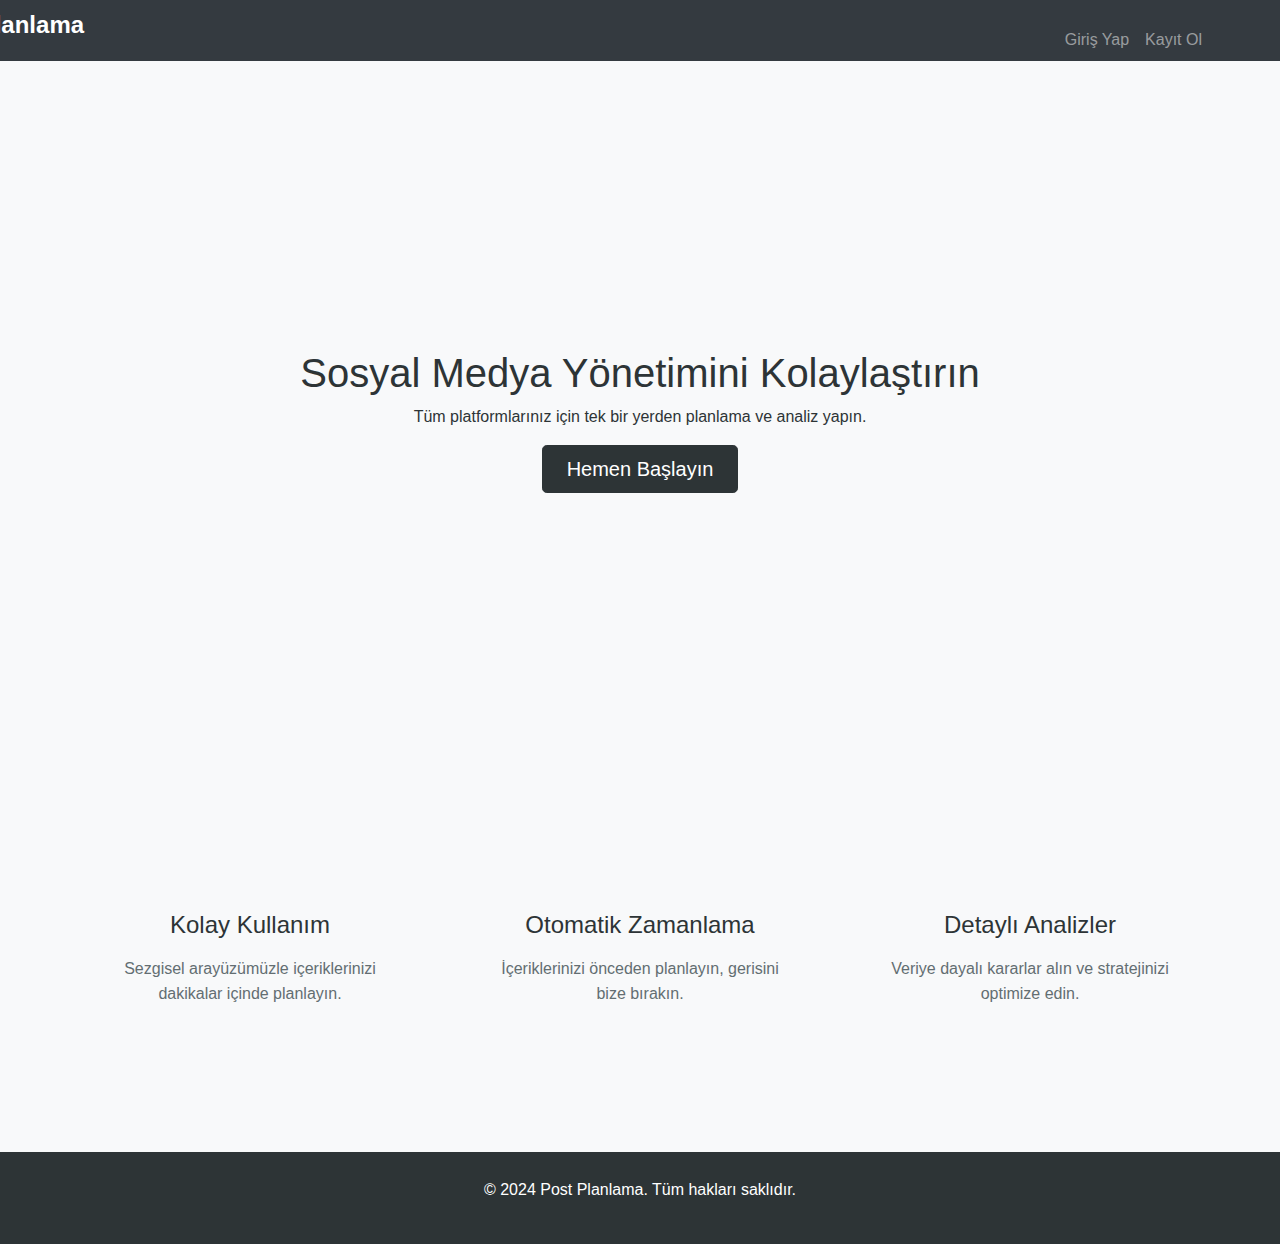
<file: templates/index.html>
<!DOCTYPE html>
<html lang="en">
<head>
    <meta charset="UTF-8">
    <meta name="viewport" content="width=device-width, initial-scale=1.0">
    <link href="https://stackpath.bootstrapcdn.com/bootstrap/4.5.2/css/bootstrap.min.css" rel="stylesheet">
    <link href="/static/style.css" rel="stylesheet">
    <title>Post Planlama Uygulaması</title>
    <style>
        .navbar1 {
            background-color: var(--primary-color);
            padding: 0px 0rem;
        }
    
        .navbar-brand {
    margin-bottom: -15px;
    margin-left: -150px;
    font-weight: 700;
    font-size: 1.5rem;
    color: #fff;
}

.navbar-nav .nav-link {
    color: rgba(255, 255, 255, 0.8);
    transition: color 0.3s ease;
    margin-top: -20px;
}

        .hero-section {
            background-color: #f8f9fa;
            height: 80vh;
            display: flex;
            align-items: center;
            justify-content: center;
            color: var(--primary-color);
            text-align: center;
            animation: fadeIn 2s ease-in-out;
        }

        @keyframes fadeIn {
            from { opacity: 0; }
            to { opacity: 1; }
        }

        .features-section {
            padding: 6rem 0;
            background-color: #f8f9fa;
        }

        .feature-card {
            padding: 2rem;
            text-align: center;
            transition: transform 0.3s ease;
        }

        .feature-card:hover {
            transform: translateY(-5px);
        }

        .feature-card h3 {
            color: var(--primary-color);
            font-size: 1.5rem;
            margin-bottom: 1rem;
        }

        .feature-card p {
            color: var(--secondary-color);
            font-size: 1rem;
            line-height: 1.6;
        }

        .footer {
            background-color: var(--primary-color);
            color: #fff;
            padding: 1.5rem 0;
            text-align: center;
        }
    </style>
</head>
<body>
    <nav class="navbar1 navbar-expand-lg navbar-dark bg-dark">
        <div class="container">
            <a class="navbar-brand" href="#">Post Planlama</a>
            <button class="navbar-toggler" type="button" data-toggle="collapse" data-target="#navbarNav">
                <span class="navbar-toggler-icon"></span>
            </button>
            <div class="collapse navbar-collapse" id="navbarNav">
                <ul class="navbar-nav ml-auto">
                    <li class="nav-item">
                        <a class="nav-link" href="/login">Giriş Yap</a>
                    </li>
                    <li class="nav-item">
                        <a class="nav-link" href="/register">Kayıt Ol</a>
                    </li>
                </ul>
            </div>
        </div>
    </nav>

    <section class="hero-section">
        <div class="container">
            <div class="row">
                <div class="col-lg-8 mx-auto text-center">
                    <h1>Sosyal Medya Yönetimini Kolaylaştırın</h1>
                    <p>Tüm platformlarınız için tek bir yerden planlama ve analiz yapın.</p>
                    <a href="/register" class="btn btn-dark btn-lg px-4">Hemen Başlayın</a>
                </div>
            </div>
        </div>
    </section>

    <section class="features-section">
        <div class="container">
            <div class="row">
                <div class="col-md-4">
                    <div class="feature-card">
                        <h3>Kolay Kullanım</h3>
                        <p>Sezgisel arayüzümüzle içeriklerinizi dakikalar içinde planlayın.</p>
                    </div>
                </div>
                <div class="col-md-4">
                    <div class="feature-card">
                        <h3>Otomatik Zamanlama</h3>
                        <p>İçeriklerinizi önceden planlayın, gerisini bize bırakın.</p>
                    </div>
                </div>
                <div class="col-md-4">
                    <div class="feature-card">
                        <h3>Detaylı Analizler</h3>
                        <p>Veriye dayalı kararlar alın ve stratejinizi optimize edin.</p>
                    </div>
                </div>
            </div>
        </div>
    </section>

    <footer class="footer">
        <div class="container">
            <p>&copy; 2024 Post Planlama. Tüm hakları saklıdır.</p>
        </div>
    </footer>

    <script src="https://code.jquery.com/jquery-3.5.1.slim.min.js"></script>
    <script src="https://cdn.jsdelivr.net/npm/@popperjs/core@2.5.4/dist/umd/popper.min.js"></script>
    <script src="https://stackpath.bootstrapcdn.com/bootstrap/4.5.2/js/bootstrap.min.js"></script>
</body>
</html>
</file>
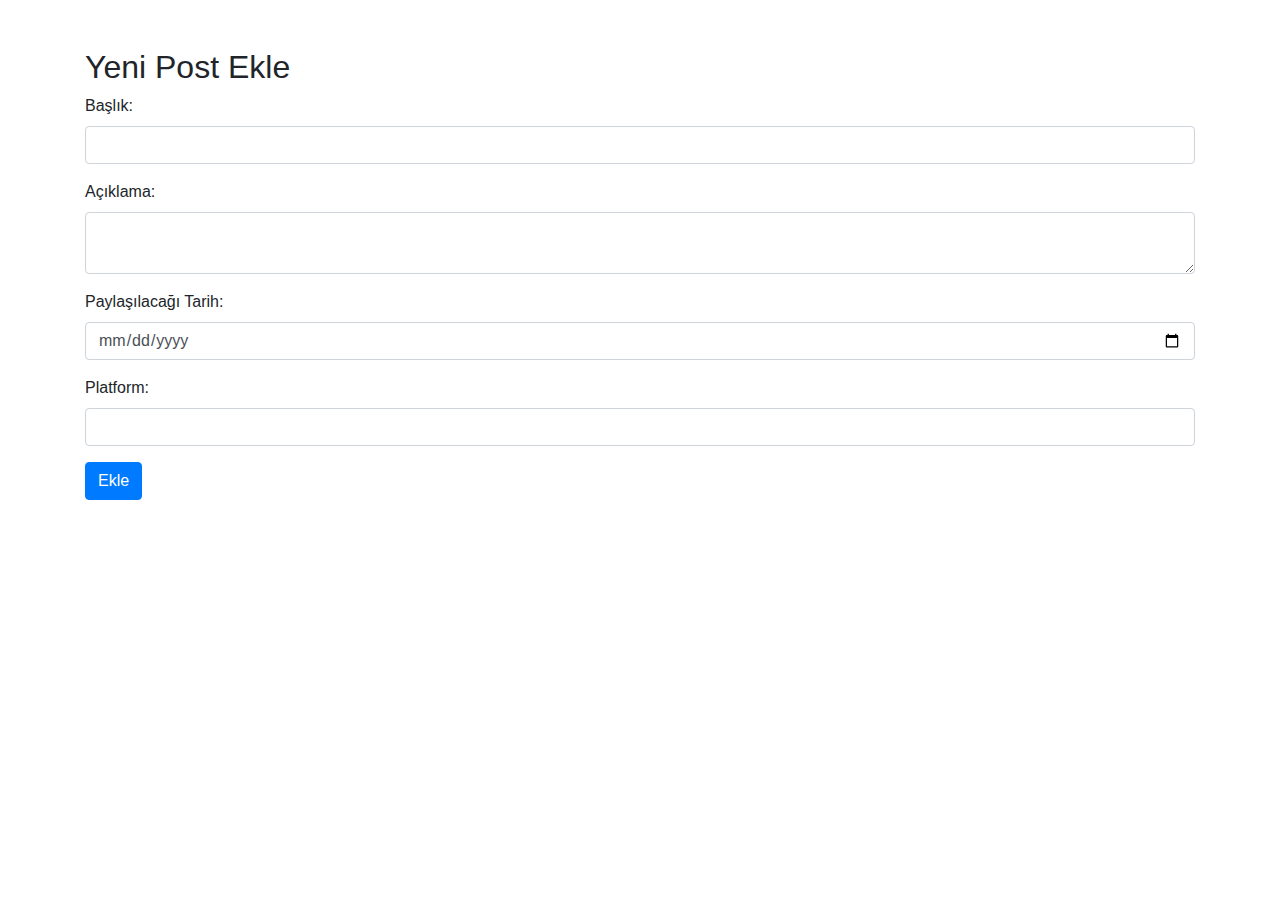
<file: templates/add_post.html>
<!DOCTYPE html>
<html lang="en">
<head>
    <meta charset="UTF-8">
    <meta name="viewport" content="width=device-width, initial-scale=1.0">
    <link href="https://stackpath.bootstrapcdn.com/bootstrap/4.5.2/css/bootstrap.min.css" rel="stylesheet">
    <title>Post Ekle</title>
</head>
<body>
    <div class="container">
        <h2 class="mt-5">Yeni Post Ekle</h2>
        <form method="post">
            <div class="form-group">
                <label for="title">Başlık:</label>
                <input type="text" class="form-control" id="title" name="title" required>
            </div>
            <div class="form-group">
                <label for="description">Açıklama:</label>
                <textarea class="form-control" id="description" name="description" required></textarea>
            </div>
            <div class="form-group">
                <label for="date">Paylaşılacağı Tarih:</label>
                <input type="date" class="form-control" id="date" name="date" required>
            </div>
            <div class="form-group">
                <label for="platform">Platform:</label>
                <input type="text" class="form-control" id="platform" name="platform" required>
            </div>
            <button type="submit" class="btn btn-primary">Ekle</button>
        </form>
    </div>
</body>
</html>
</file>
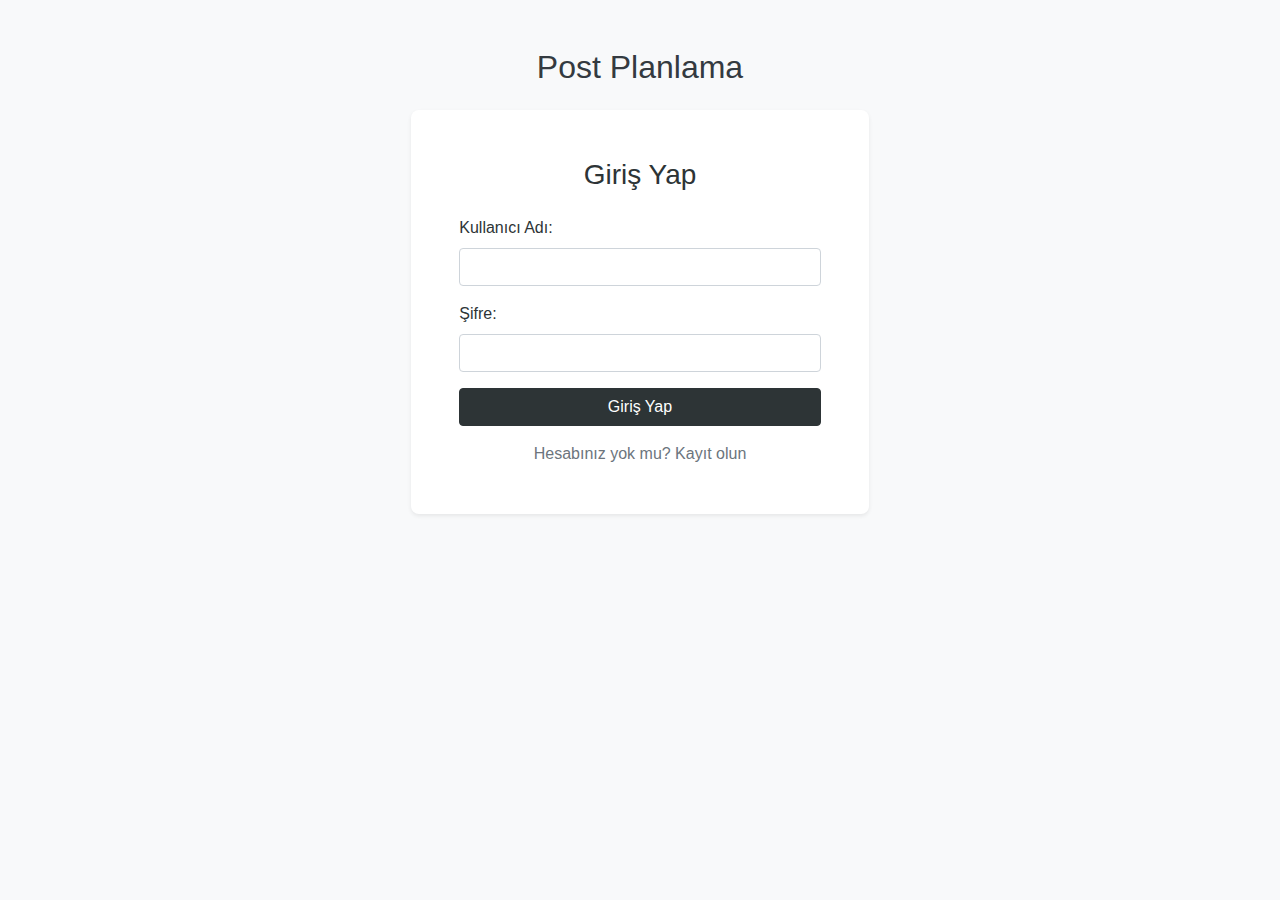
<file: templates/login.html>
<!DOCTYPE html>
<html lang="en">
<head>
    <meta charset="UTF-8">
    <meta name="viewport" content="width=device-width, initial-scale=1.0">
    <link href="https://stackpath.bootstrapcdn.com/bootstrap/4.5.2/css/bootstrap.min.css" rel="stylesheet">
    <link href="/static/style.css" rel="stylesheet">
    <title>Giriş Yap</title>
</head>
<body class="bg-light">
    <div class="container py-5">
        <div class="row justify-content-center">
            <div class="col-md-5">
                <div class="text-center mb-4">
                    <a href="/" class="text-dark text-decoration-none">
                        <h2>Post Planlama</h2>
                    </a>
                </div>
                <div class="card shadow-sm">
                    <div class="card-body p-5">
                        <h3 class="text-center mb-4">Giriş Yap</h3>
                        <form method="post">
                            <div class="form-group">
                                <label for="username">Kullanıcı Adı:</label>
                                <input type="text" class="form-control" id="username" name="username" required>
                            </div>
                            <div class="form-group">
                                <label for="password">Şifre:</label>
                                <input type="password" class="form-control" id="password" name="password" required>
                            </div>
                            <button type="submit" class="btn btn-dark btn-block">Giriş Yap</button>
                        </form>
                        <div class="text-center mt-3">
                            <a href="/register" class="text-muted">Hesabınız yok mu? Kayıt olun</a>
                        </div>
                    </div>
                </div>
            </div>
        </div>
    </div>

    <script src="https://code.jquery.com/jquery-3.5.1.slim.min.js"></script>
    <script src="https://cdn.jsdelivr.net/npm/@popperjs/core@2.5.4/dist/umd/popper.min.js"></script>
    <script src="https://stackpath.bootstrapcdn.com/bootstrap/4.5.2/js/bootstrap.min.js"></script>
</body>
</html>
</file>
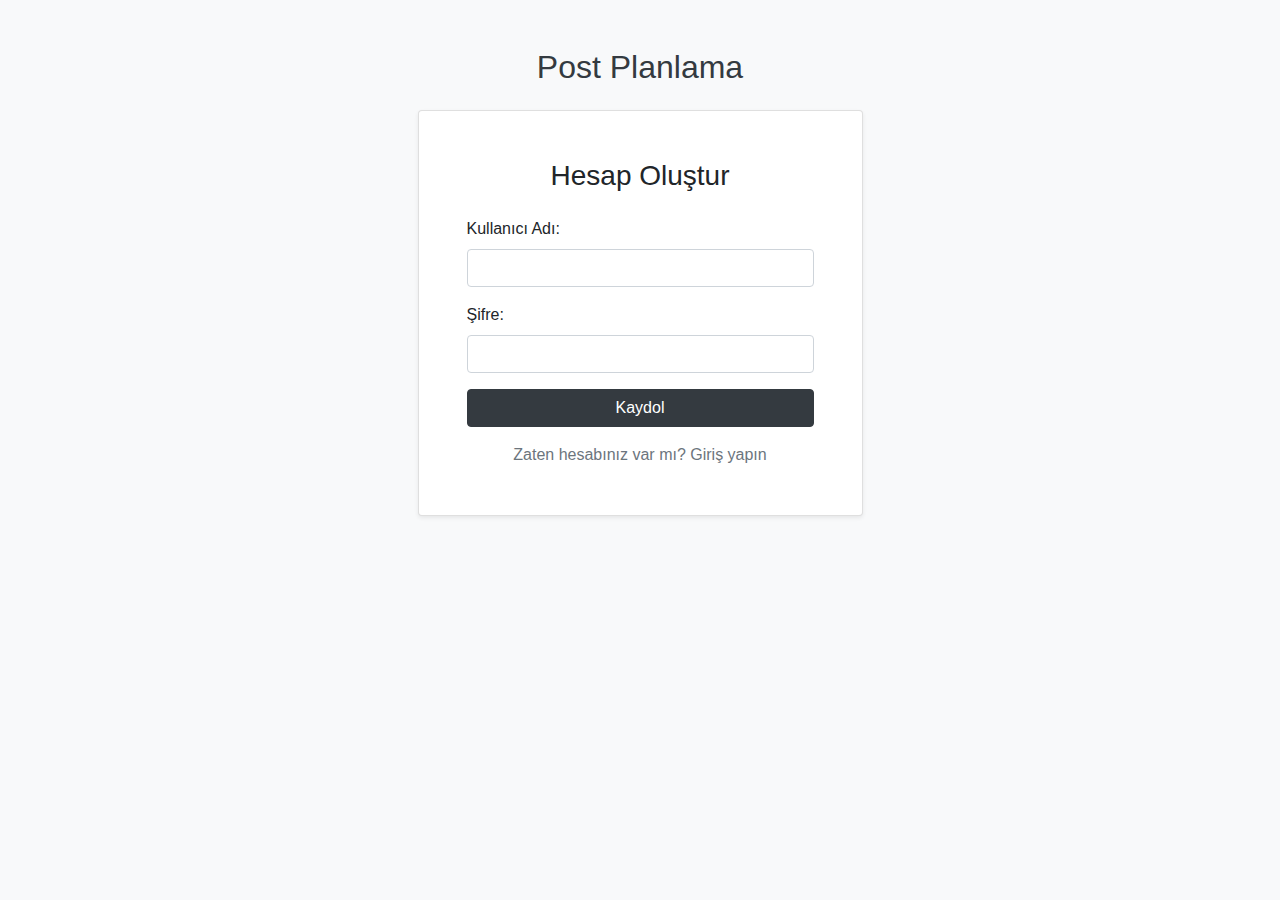
<file: templates/register.html>
<!DOCTYPE html>
<html lang="en">
<head>
    <meta charset="UTF-8">
    <meta name="viewport" content="width=device-width, initial-scale=1.0">
    <link href="https://stackpath.bootstrapcdn.com/bootstrap/4.5.2/css/bootstrap.min.css" rel="stylesheet">
    <title>Hesap Oluştur</title>
</head>
<body class="bg-light">
    <div class="container py-5">
        <div class="row justify-content-center">
            <div class="col-md-5">
                <div class="text-center mb-4">
                    <a href="/" class="text-dark text-decoration-none">
                        <h2>Post Planlama</h2>
                    </a>
                </div>
                <div class="card shadow-sm">
                    <div class="card-body p-5">
                        <h3 class="text-center mb-4">Hesap Oluştur</h3>
                        <form method="post">
                            <div class="form-group">
                                <label for="username">Kullanıcı Adı:</label>
                                <input type="text" class="form-control" id="username" name="username" required>
                            </div>
                            <div class="form-group">
                                <label for="password">Şifre:</label>
                                <input type="password" class="form-control" id="password" name="password" required>
                            </div>
                            <button type="submit" class="btn btn-dark btn-block">Kaydol</button>
                        </form>
                        <div class="text-center mt-3">
                            <a href="/login" class="text-muted">Zaten hesabınız var mı? Giriş yapın</a>
                        </div>
                    </div>
                </div>
            </div>
        </div>
    </div>

    <script src="https://code.jquery.com/jquery-3.5.1.slim.min.js"></script>
    <script src="https://cdn.jsdelivr.net/npm/@popperjs/core@2.5.4/dist/umd/popper.min.js"></script>
    <script src="https://stackpath.bootstrapcdn.com/bootstrap/4.5.2/js/bootstrap.min.js"></script>
</body>
</html>
</file>
<file: static/style.css>
:root {
    --primary-color: #2d3436;
    --secondary-color: #636e72;
    --background-color: #f8f9fa;
    --text-color: #2d3436;
}

body {
    font-family: 'Inter', -apple-system, sans-serif;
    background-color: var(--background-color);
    color: var(--text-color);
}

.navbar {
    background-color: var(--primary-color);
    
    position: fixed;
    top: 0;
    left: 0;
    right: 0;
    z-index: 1000;
}

.navbar-brand {
    margin-left: -150px;
    font-weight: 700;
    font-size: 1.5rem;
    color: #fff;
}

.navbar-nav .nav-link {
    color: rgba(255, 255, 255, 0.8);
    transition: color 0.3s ease;
}

.navbar-nav .nav-link:hover {
    color: #fff;
}

.container {
    padding: 0.1rem 0;
}

.card {
    border: none;
    border-radius: 0.5rem;
    box-shadow: 0 0 15px rgba(0, 0, 0, 0.1);
}

.btn-dark {
    background-color: var(--primary-color);
    border-color: var(--primary-color);
}

.btn-dark:hover {
    background-color: #1e272e;
    border-color: #1e272e;
}

.footer {
    background-color: var(--primary-color);
    color: #fff;
    padding: 3rem 0;
}

.footer h5 {
    font-weight: 600;
    margin-bottom: 1.5rem;
}

.footer-links {
    list-style: none;
    padding: 0;
}

.footer-links li {
    margin-bottom: 0.75rem;
}

.footer-links a {
    color: rgba(255, 255, 255, 0.8);
    text-decoration: none;
    transition: color 0.3s ease;
}

.footer-links a:hover {
    color: #fff;
}

.footer-bottom {
    border-top: 1px solid rgba(255, 255, 255, 0.1);
    margin-top: 2rem;
    padding-top: 2rem;
    text-align: center;
    color: rgba(255, 255, 255, 0.6);
}

.sidebar {
    width: 250px;
    margin-top: 65px;
    height: 100vh;
    position: fixed;
    top: 0;
    left: 0;
    background-color: var(--primary-color);
    padding-top: 20px;
}

.sidebar a {
    padding: 10px 15px;
    text-decoration: none;
    font-size: 18px;
    color: #ffffff;
    display: block;
    transition: background-color 0.3s ease;
}

.sidebar a:hover {
    background-color: #495057;
}

.content {
    margin-left: 270px;
    padding: 40px;
}

.navbar .ml-auto {
    margin-right: 5px;
}

.navbar .nav-link i {
    font-size: 2rem;
}
</file>
